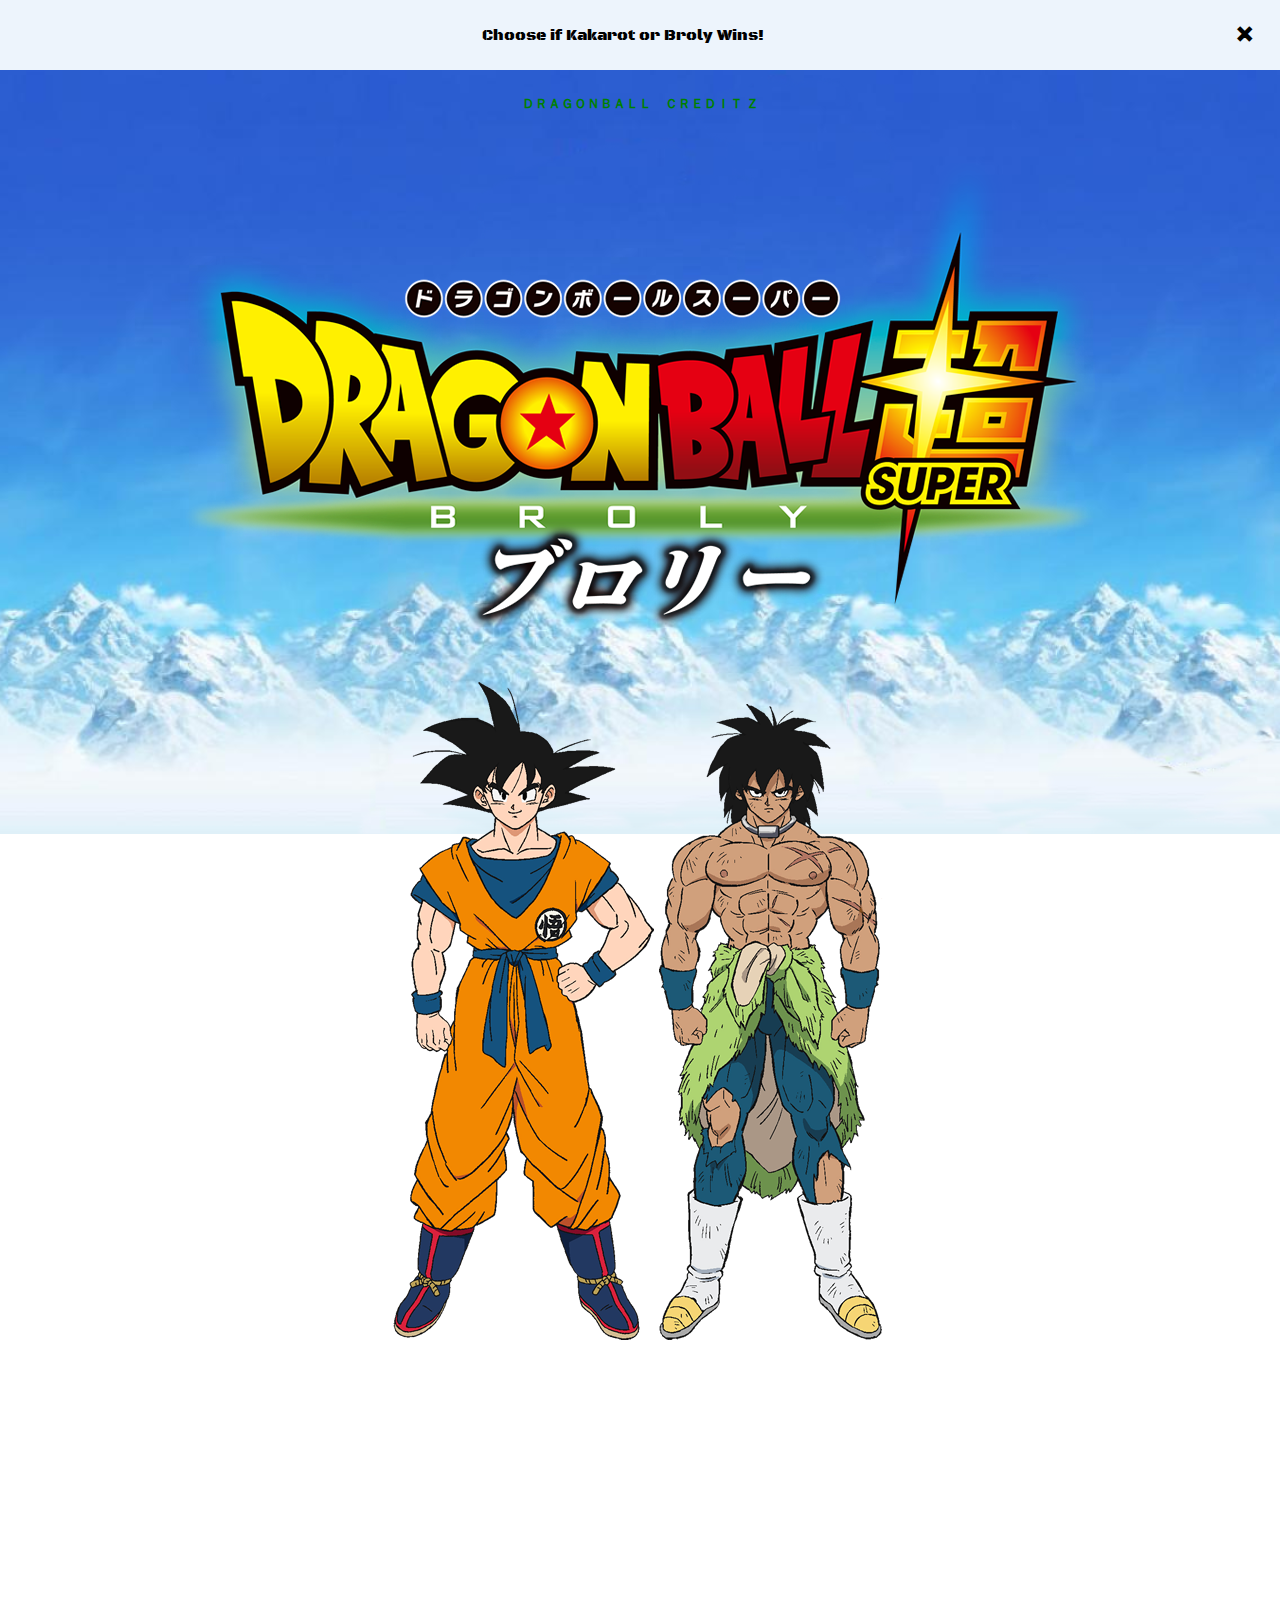
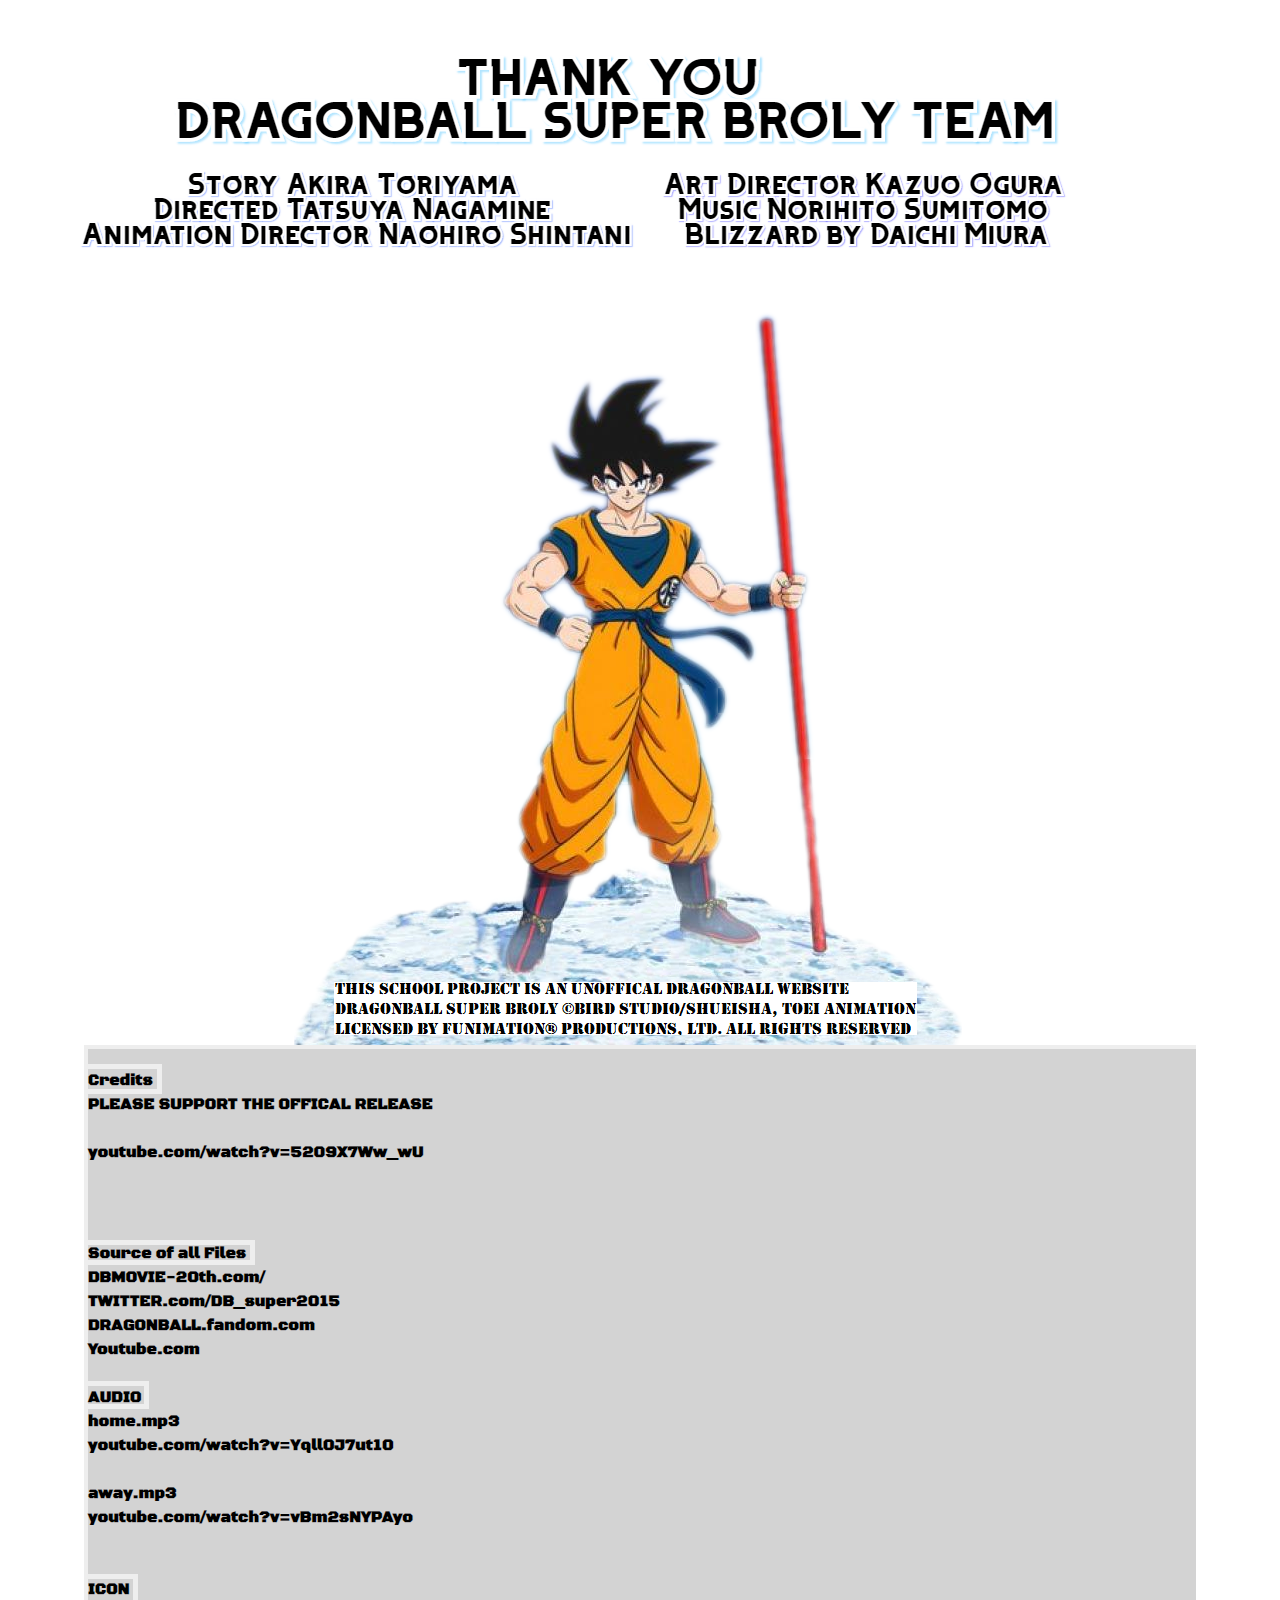
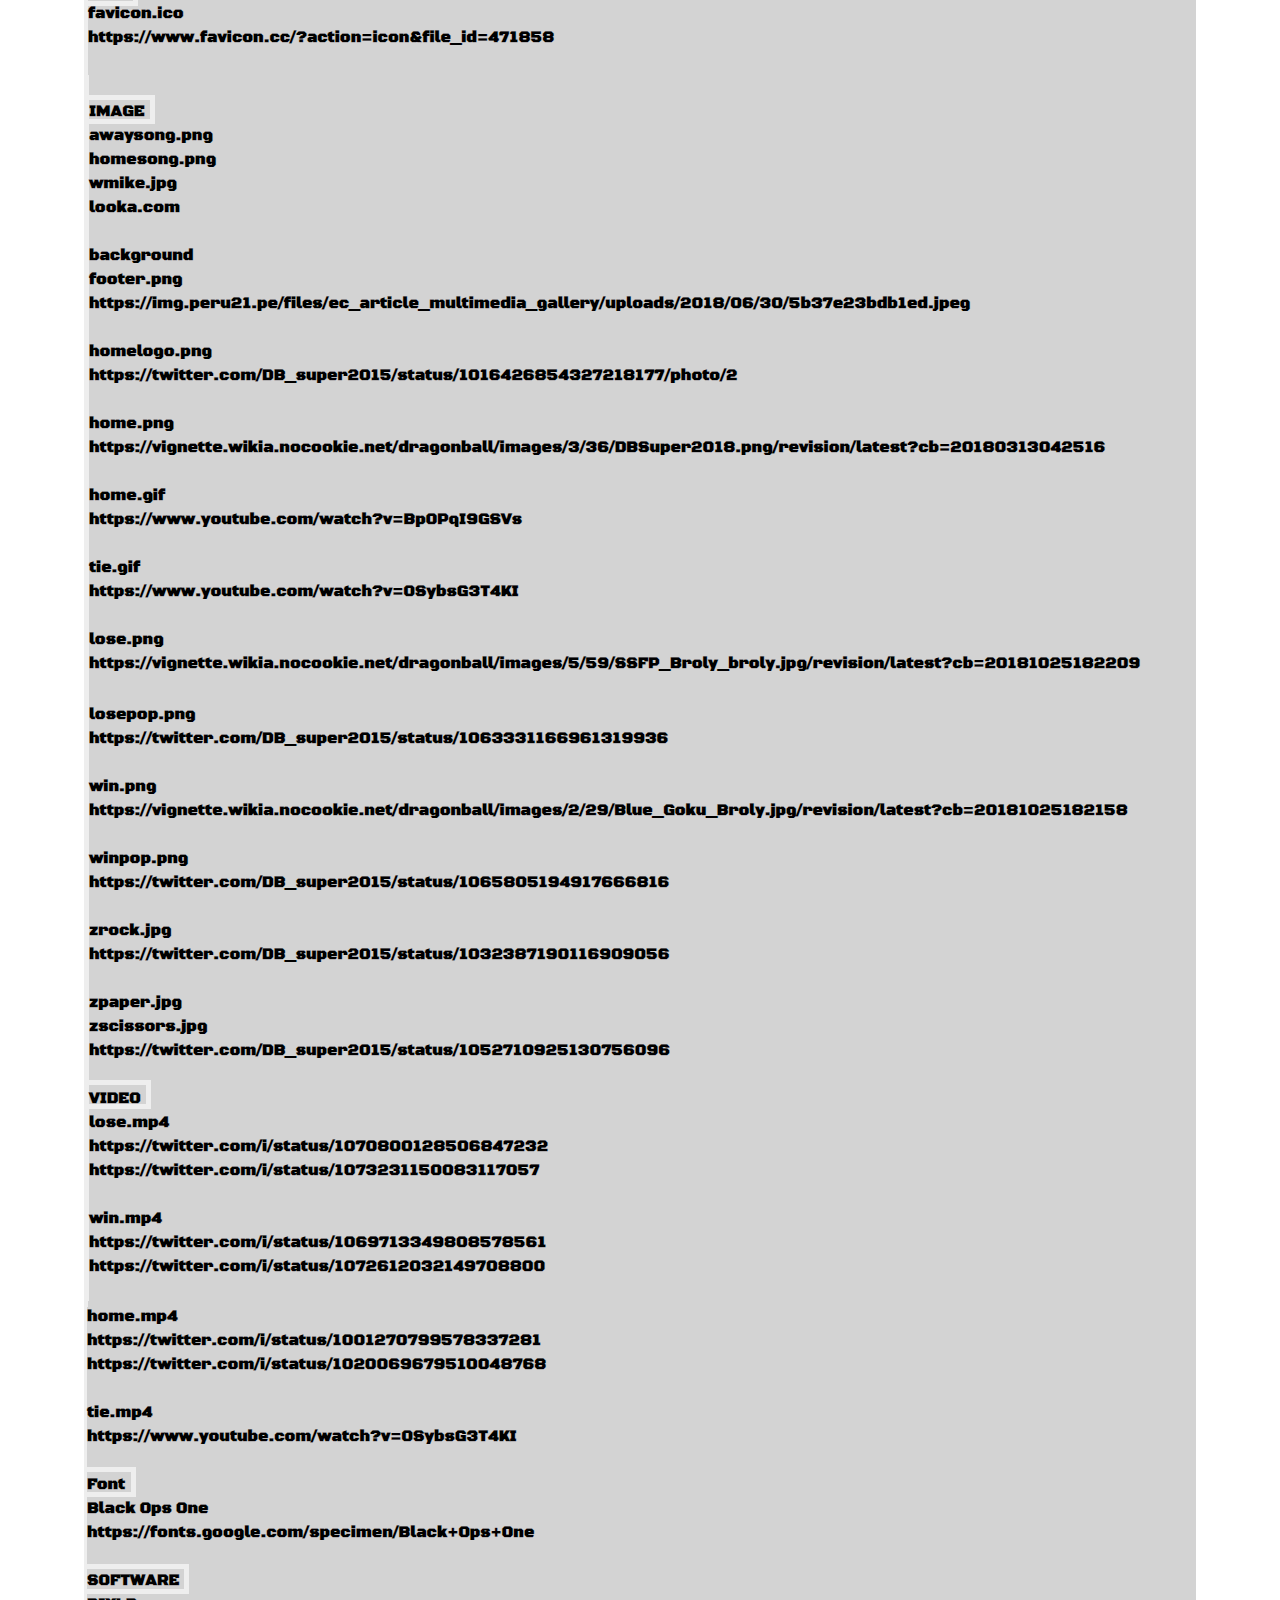
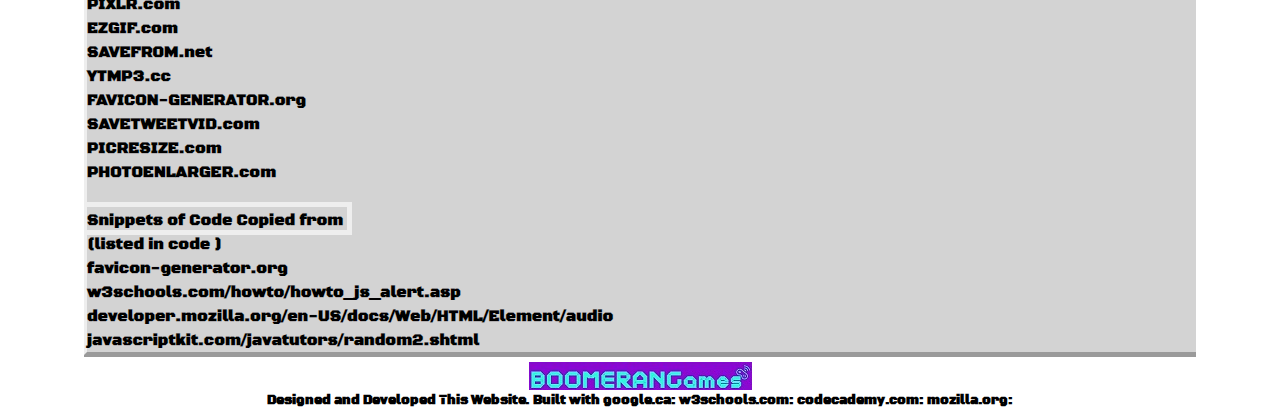
<file: ztie2.html>
<!DOCTYPE html>
<html lang="en">
<head>
  <meta charset="utf-8">
  <meta name="viewport" content="width=device-width, initial-scale=1.0" />
  <link href="https://fonts.googleapis.com/css?family=Black+Ops+One&display=swap" rel="stylesheet">
  <link rel="stylesheet" href="main.css"/>
  <title>Kakarot vs Broly</title>
<!--0 favicon-generator.org -->
  <link rel="shortcut icon" href="icon/favicon.ico" type="image/x-icon">
  <link rel="icon" href="icon/favicon.ico" type="image/x-icon">
<!--0 favicon-generator.org -->

</head>

<!-- Strive for Progress, not Perfection
        (I Don't Own Any Media Files)-->
<!--0 ALERT w3schools.com/howto/howto_js_alert.asp -->
<div class="alert">
  <span class="closebtn" onclick="this.parentElement.style.display='none';">&times;</span>
  Choose if Kakarot or Broly Wins!
</div>
<!--0 ALERT w3schools.com/howto/howto_js_alert.asp -->

<div class="container">
<!-- Page 1 -->
  <body>
    <header>
      <h6>
        <a href="#credits" title="Credits" alt="Credits"> &#65316;&#65330;&#65313;&#65319;&#65327;&#65326;&#65314;&#65313;&#65324;&#65324;&emsp;&#65315;&#65330;&#65317;&#65316;&#65321;&#65332;</a>
        <a href="https://pbs.twimg.com/media/EIJ2AD_WoAAp6St?format=png&name=900x900" target="_blank" title="Website Author image" alt="Website Author image">&#65338;</a>
      </h6>

      <p>
        <a href="index.html">
          <img src="image/homelogo.png" title="Title Screen" alt="Title Screen"/>
        </a>
      </p>

          <a href="zgoku.html">
            <img src="image/tie1.png" title="Kakarot Wins" alt="Kakarot Wins"/>
          </a>

          <a href="zbroly.html">
            <img src="image/tie2.png" title="Broly Wins" alt="Broly Wins"/>
          </a>

    </header>

</body>
<!-- Footer -->
<footer id="credits">

  <!-- THANK YOU SO MUCH DRAGONBALL SUPER BROLY TEAM -->
    <a href="https://twitter.com/DB_super2015" target="_blank">
      <img src="image/footer.png" title="click for twitter.com/DB_super2015" alt="click for twitter.com/DB_super2015" align="center" style="margin-top: 50px;"/>
    </a>

    <a href="https://docs.google.com/document/d/1vZOaM4CWs_urYl7FUS1jLg5hKI9QMet8pyAtzO409rk/edit?usp=sharing" target="_blank">
      <img src="image/credits.png" title="credits text" alt="credits text"/>
    </a>

    <h5>
      <img src="image/wmike.jpg" title="Boomeran Games" alt="Boomeran Games"/><br><b>Designed and Developed This Website.</b>
      Built with google.ca: w3schools.com: codecademy.com: mozilla.org:
    </h5>

</footer>
</html>
</file>
<file: main.css>
/* Strive for Progress, not Perfection */

* {
 margin: auto;
 font-family:'Black Ops One', cursive;
 text-align:center;

}

/* ALERT TAKEN FROM w3schools.com/howto/howto_js_alert.asp */
/* The alert message box */
.alert {
 padding: 25px;
 background-color: #EDF4FC; /* sky white */
 color: black;
 margin-bottom: 15px;

}

/* The close button */
.closebtn {
 margin-left: 15px;
 color: black;
 font-weight: bold;
 float: right;
 font-size: 30px;
 line-height: 20px;
 cursor: pointer;
 transition: 0.3s;

}

/* When moving the mouse over the close button */
.closebtn:hover {
 color: white;

}
/* ALERT TAKEN FROM w3schools.com/howto/howto_js_alert.asp */

body {
 background-image: url(image/background.png);
 background-attachment: fixed;
 background-repeat: no-repeat;
 background-position: center;

}


/* Dragon Ball Super Episode Title */
h1 {
 border-style: outset;
 border-width:5px;
 background-color: lightgrey;
 width: 88%;
 line-height: 1.5;
 margin-top: 8%;

}

/* It's Match Two */
h2 {
 border: 2px grey;
 border-radius: 8px;
 width: 35%;
 background-image: linear-gradient(to top, white, lightgrey);
 line-height: 1.3;
 margin-bottom: 40px;
 margin-top: 3%

}

/* Rock Paper Scissors */
h3 {
 border: 2px grey;
 border-radius: 8px;
 width: 35%;
 background-image: linear-gradient(to top, white, lightgrey);
 line-height: 1.3;
 margin: 1% 5.4%;

}

mark {
 background-color: black;
 color: white;

}

/* Match Description */
h4 {
 border-style: outset;
 border-width:5px;
 background-color: lightgrey;
 width: 570px;
 line-height: 2;
 margin: 1% 1%;

}

/* Dragon Ball Super Ownership */
h5 {
 line-height: 1.1;
 font-weight: bold;

}

/* Credits & Easter Egg */
h6 {
 font-size: 0.8rem;
 margin: 2%;

}

p {
 margin: 50px;

}

ul {
 background-image: url(image/lose.png);
 background-attachment: fixed;
 background-repeat: no-repeat;
 background-position: center;
 border-style: outset;
 border-width:5px;

}


ol {
 background-image: url(image/win.png);
 background-attachment: fixed;
 background-repeat: no-repeat;
 background-position: center;
 border-style: outset;
 border-width:5px;

}

li {
 Margin: 100px;
 list-style: none;
 padding: 150px 1px;

}

section {
 padding-top: 100px;

}

audio {
 padding-bottom: 25px;

}

video {
 padding-bottom: 60px;

}

section {
 margin-top: 200px;

}

footer {
 margin-top: 250px;

}

/* Anchor */
a {
 text-decoration: none;

}

a:link {
 color: green;

}

a:visited {
 color: black;

}

a:hover {
 color: DeepSkyBlue;

}

a:active {
 color: hotpink;

}

.container {
 max-width: 1366px;
 margin: 0 auto;
 
}
</file>
